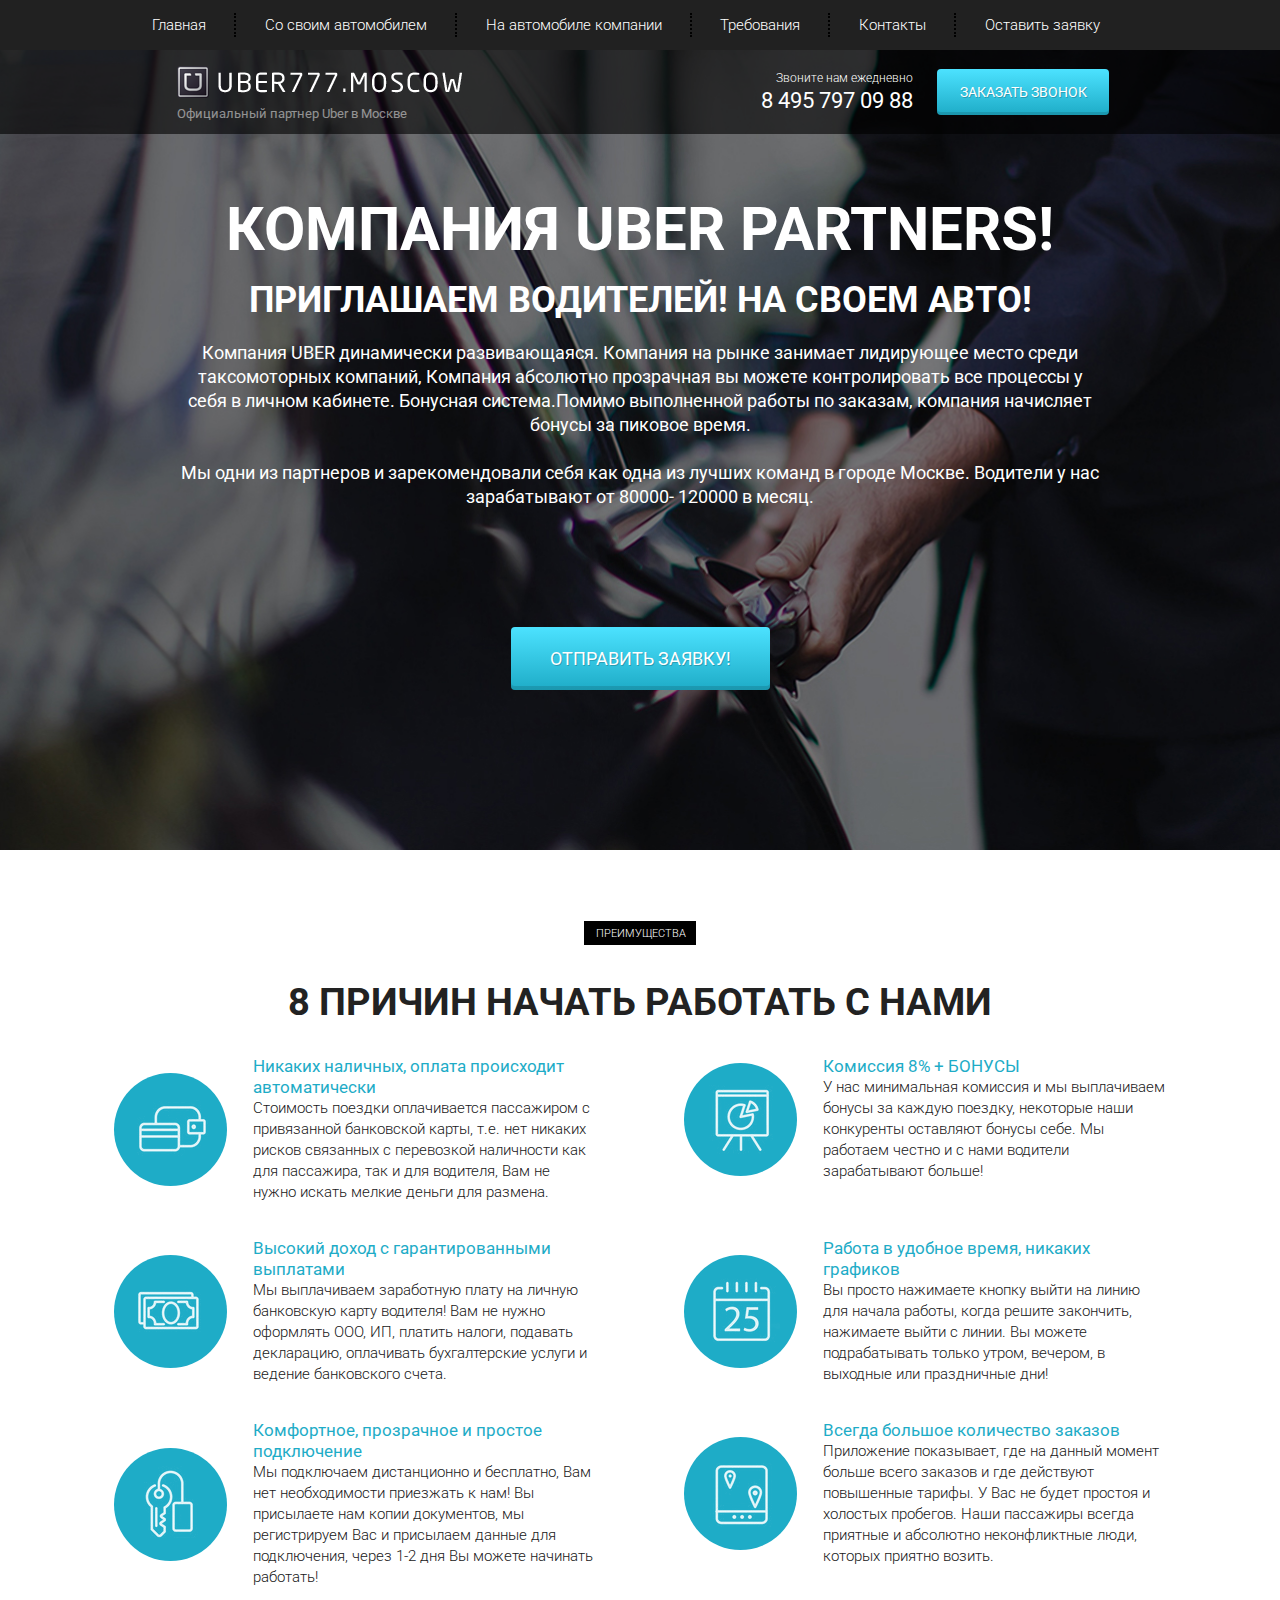
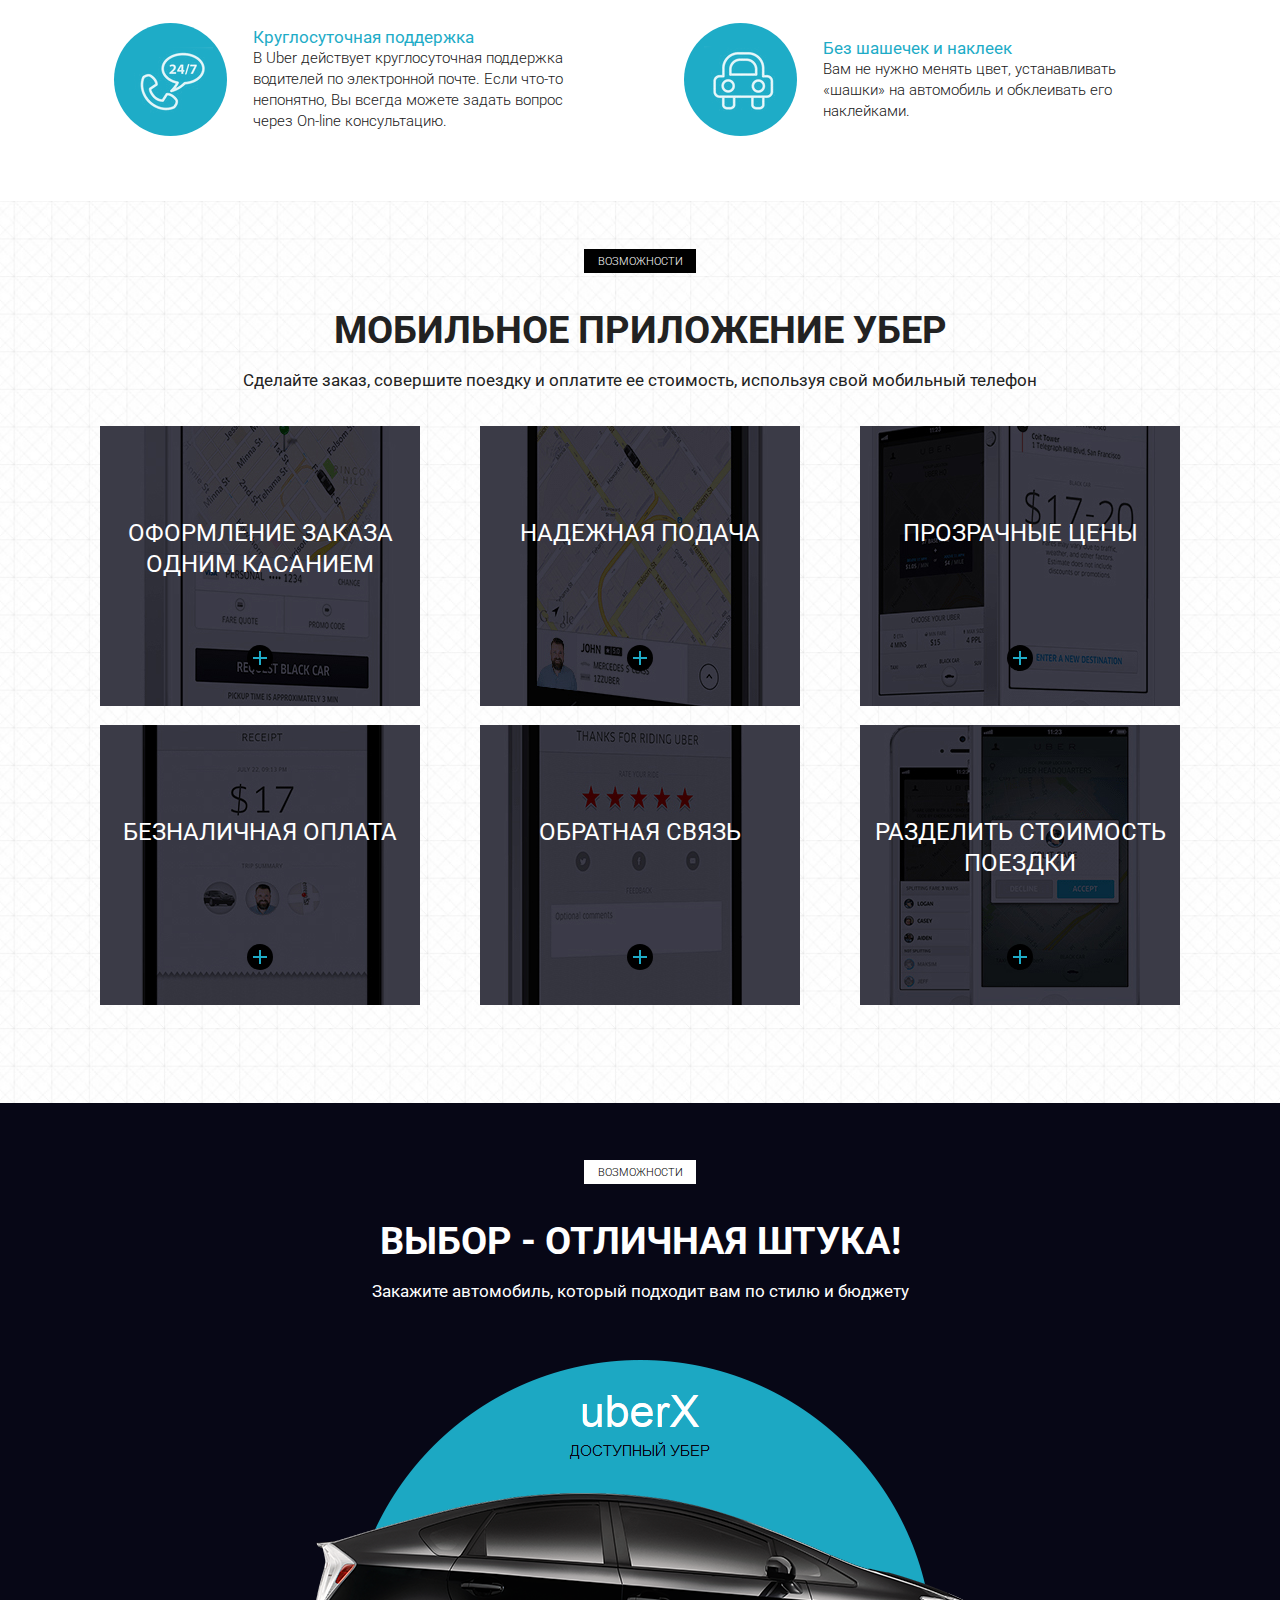
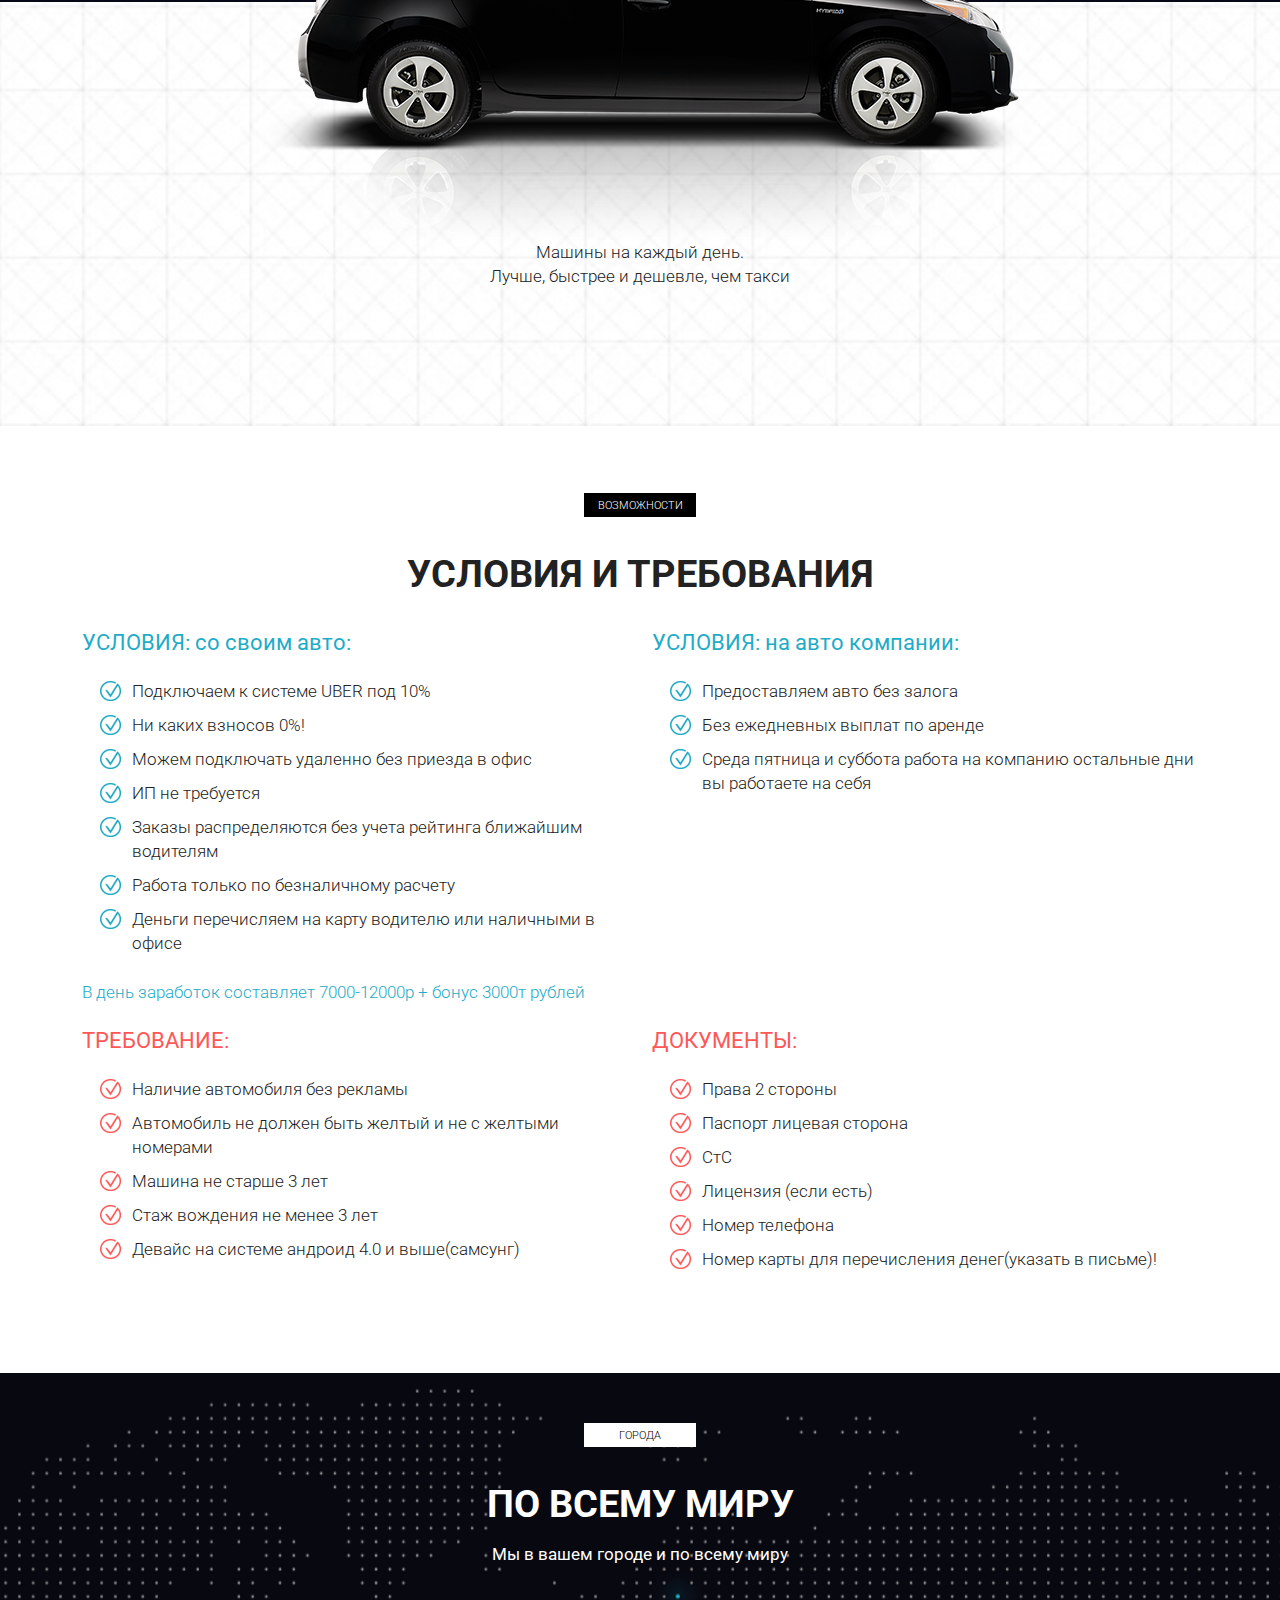
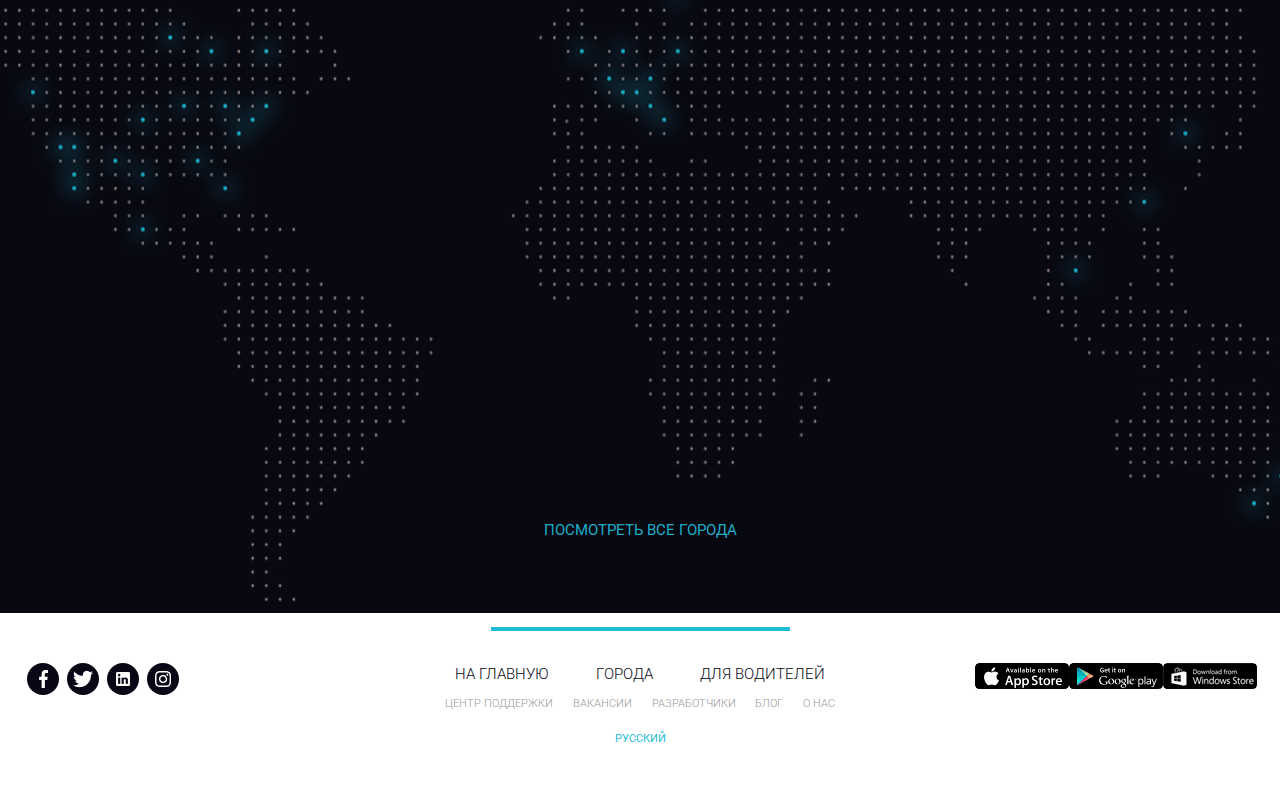
<file: src/index.html>
<!DOCTYPE html>
<html lang="ru">
  <head>
    <meta charset="UTF-8" />
    <meta name="viewport" content="width=device-width, initial-scale=1.0" />
    <meta http-equiv="X-UA-Compatible" content="ie=edge" />
    <title>Uber</title>
    <link rel="shortcut icon" href="icons/favicon.ico" type="image/x-icon" />
    <link
      href="https://fonts.googleapis.com/css?family=Roboto:300,400,700&amp;subset=cyrillic-ext"
      rel="stylesheet"
    />
    <link rel="stylesheet" href="css/bootstrap-reboot.min.css" />
    <link rel="stylesheet" href="css/bootstrap-grid.min.css" />
    <link rel="stylesheet" href="css/style.min.css" />
  </head>
  <body>
    <header>
      <nav>
        <div class="container">
          <ul class="menu">
            <li class="menu_item">
              <a href="#" class="menu_link">Главная</a>
            </li>
            <li class="menu_item">
              <a href="#require" class="menu_link">Со своим автомобилем</a>
            </li>
            <li class="menu_item">
              <a href="#require" class="menu_link">На автомобиле компании</a>
            </li>
            <li class="menu_item">
              <a href="#" class="menu_link">Требования</a>
            </li>
            <li class="menu_item">
              <a href="#" class="menu_link">Контакты</a>
            </li>
            <li class="menu_item">
              <a href="#" class="menu_link">Оставить заявку</a>
            </li>
          </ul>
        </div>
        <div class="hamburger">
          <span></span>
          <span></span>
          <span></span>
        </div>
      </nav>
      <div class="subheader">
        <div class="container">
          <div class="row">
            <div class="col-6 col-md-4 offset-md-1">
              <a href="#" class="subheader_logo"
                ><img src="img/first_case/Uber.png" alt="logo"
              /></a>
              <div class="subheader_official">
                Официальный партнер Uber в Москве
              </div>
            </div>

            <div class="xs-hidden col-md-3 offset-md-1 col-xl-2 offset-xl-2">
              <div class="subheader_call">Звоните нам ежедневно</div>
              <a href="tel:84957970988" class="subheader_phone"
                >8 495 797 09 88</a
              >
            </div>

            <div class="col-6 col-md-3 col-lg-2">
              <a href="tel:84957970988" class="subheader_phone xs-visible"
                >8 495 797 09 88</a
              >
              <button class="subheader_btn">заказать звонок</button>
            </div>
          </div>
        </div>
      </div>
    </header>

    <section class="promo">
      <div class="container">
        <div class="row">
          <div class="col-md-12 offset-md-0 col-lg-10 offset-lg-1">
            <h1 class="promo_header">КОМПАНИЯ UBER PARTNERS!</h1>
            <h2 class="promo_subheader">
              ПРИГЛАШАЕМ ВОДИТЕЛЕЙ! НА СВОЕМ АВТО!
            </h2>
            <div class="promo_descr">
              Компания UBER динамически развивающаяся. Компания на рынке
              занимает лидирующее место среди таксомоторных компаний, Компания
              абсолютно прозрачная вы можете контролировать все процессы у себя
              в личном кабинете. Бонуcная система.Помимо выполненной работы по
              заказам, компания начисляет бонусы за пиковое время.
              <br /><br />
              Мы одни из партнеров и зарекомендовали себя как одна из лучших
              команд в городе Москве. Водители у нас зарабатывают от 80000-
              120000 в месяц.
            </div>
            <button class="promo_btn">ОТПРАВИТЬ ЗАЯВКУ!</button>
          </div>
        </div>
      </div>
    </section>

    <section class="reasons">
      <div class="container">
        <div class="label">преимущества</div>
        <h2 class="title">8 причин начать работать с нами</h2>
        <div class="row">
          <div class="col-md-6">
            <div class="reasons_block">
              <div class="reasons_round">
                <img src="icons/second_case/no_cash.png" alt="reason" />
              </div>
              <div class="reasons_descr">
                <div class="reasons_subtitle">
                  Никаких наличных, оплата происходит автоматически
                </div>
                <div class="reasons_text">
                  Стоимость поездки оплачивается пассажиром с привязанной
                  банковской карты, т.е. нет никаких рисков связанных с
                  перевозкой наличности как для пассажира, так и для водителя,
                  Вам не нужно искать мелкие деньги для размена.
                </div>
              </div>
            </div>
          </div>
          <div class="col-md-6">
            <div class="reasons_block">
              <div class="reasons_round">
                <img src="icons/second_case/commission.png" alt="reason" />
              </div>
              <div class="reasons_descr">
                <div class="reasons_subtitle">Комиссия 8% + БОНУСЫ</div>
                <div class="reasons_text">
                  У нас минимальная комиссия и мы выплачиваем бонусы за каждую
                  поездку, некоторые наши конкуренты оставляют бонусы себе. Мы
                  работаем честно и с нами водители зарабатывают больше!
                </div>
              </div>
            </div>
          </div>
          <div class="col-md-6">
            <div class="reasons_block">
              <div class="reasons_round">
                <img src="icons/second_case/bill.png" alt="reason" />
              </div>
              <div class="reasons_descr">
                <div class="reasons_subtitle">
                  Высокий доход с гарантированными выплатами
                </div>
                <div class="reasons_text">
                  Мы выплачиваем заработную плату на личную банковскую карту
                  водителя! Вам не нужно оформлять ООО, ИП, платить налоги,
                  подавать декларацию, оплачивать бухгалтерские услуги и ведение
                  банковского счета.
                </div>
              </div>
            </div>
          </div>
          <div class="col-md-6">
            <div class="reasons_block">
              <div class="reasons_round">
                <img src="icons/second_case/calendar.png" alt="reason" />
              </div>
              <div class="reasons_descr">
                <div class="reasons_subtitle">
                  Работа в удобное время, никаких графиков
                </div>
                <div class="reasons_text">
                  Вы просто нажимаете кнопку выйти на линию для начала работы,
                  когда решите закончить, нажимаете выйти с линии. Вы можете
                  подрабатывать только утром, вечером, в выходные или
                  праздничные дни!
                </div>
              </div>
            </div>
          </div>
          <div class="col-md-6">
            <div class="reasons_block">
              <div class="reasons_round">
                <img src="icons/second_case/key.png" alt="reason" />
              </div>
              <div class="reasons_descr">
                <div class="reasons_subtitle">
                  Комфортное, прозрачное и простое подключение
                </div>
                <div class="reasons_text">
                  Мы подключаем дистанционно и бесплатно, Вам нет необходимости
                  приезжать к нам! Вы присылаете нам копии документов, мы
                  регистрируем Вас и присылаем данные для подключения, через 1-2
                  дня Вы можете начинать работать!
                </div>
              </div>
            </div>
          </div>
          <div class="col-md-6">
            <div class="reasons_block">
              <div class="reasons_round">
                <img src="icons/second_case/map.png" alt="reason" />
              </div>
              <div class="reasons_descr">
                <div class="reasons_subtitle">
                  Всегда большое количество заказов
                </div>
                <div class="reasons_text">
                  Приложение показывает, где на данный момент больше всего
                  заказов и где действуют повышенные тарифы. У Вас не будет
                  простоя и холостых пробегов. Наши пассажиры всегда приятные и
                  абсолютно неконфликтные люди, которых приятно возить.
                </div>
              </div>
            </div>
          </div>
          <div class="col-md-6">
            <div class="reasons_block">
              <div class="reasons_round">
                <img src="icons/second_case/support.png" alt="reason" />
              </div>
              <div class="reasons_descr">
                <div class="reasons_subtitle">Круглосуточная поддержка</div>
                <div class="reasons_text">
                  В Uber действует круглосуточная поддержка водителей по
                  электронной почте. Если что-то непонятно, Вы всегда можете
                  задать вопрос через On-line консультацию.
                </div>
              </div>
            </div>
          </div>
          <div class="col-md-6">
            <div class="reasons_block">
              <div class="reasons_round">
                <img src="icons/second_case/car.png" alt="reason" />
              </div>
              <div class="reasons_descr">
                <div class="reasons_subtitle">Без шашечек и наклеек</div>
                <div class="reasons_text">
                  Вам не нужно менять цвет, устанавливать «шашки» на автомобиль
                  и обклеивать его наклейками.
                </div>
              </div>
            </div>
          </div>
        </div>
      </div>
    </section>

    <section class="mobile">
      <div class="container">
        <div class="label">возможности</div>
        <h2 class="title">мобильное приложение убер</h2>
        <div class="subtitle">
          Сделайте заказ, совершите поездку и оплатите ее стоимость, используя
          свой мобильный телефон
        </div>

        <div class="row">
          <div class="col-md-6 col-xl-4">
            <div class="mobile_item mobile_item_1">
              <div class="mobile_item_subtitle">
                оформление заказа одним касанием
              </div>
              <div class="mobile_item_plus"></div>
            </div>
          </div>
          <div class="col-md-6 col-xl-4">
            <div class="mobile_item mobile_item_2">
              <div class="mobile_item_subtitle">надежная подача</div>
              <div class="mobile_item_plus"></div>
            </div>
          </div>
          <div class="col-md-6 col-xl-4">
            <div class="mobile_item mobile_item_3">
              <div class="mobile_item_subtitle">прозрачные цены</div>
              <div class="mobile_item_plus"></div>
            </div>
          </div>
          <div class="col-md-6 col-xl-4">
            <div class="mobile_item mobile_item_4">
              <div class="mobile_item_subtitle">безналичная оплата</div>
              <div class="mobile_item_plus"></div>
            </div>
          </div>
          <div class="col-md-6 col-xl-4">
            <div class="mobile_item mobile_item_5">
              <div class="mobile_item_subtitle">обратная связь</div>
              <div class="mobile_item_plus"></div>
            </div>
          </div>
          <div class="col-md-6 col-xl-4">
            <div class="mobile_item mobile_item_6">
              <div class="mobile_item_subtitle">
                разделить стоимость поездки
              </div>
              <div class="mobile_item_plus"></div>
            </div>
          </div>
        </div>
      </div>
    </section>

    <section class="choice">
      <div class="container">
        <div class="black"></div>
        <div class="label label_white">возможности</div>
        <h2 class="title title_white">Выбор - отличная штука!</h2>
        <div class="subtitle subtitle_white">
          Закажите автомобиль, который подходит вам по стилю и бюджету
        </div>

        <img src="img/4th_case/car.png" alt="uber car" class="choice_img" />
        <div class="choice_descr">
          Машины на каждый день.<br />
          Лучше, быстрее и дешевле, чем такси
        </div>
      </div>
    </section>
    <section class="require" id="require">
      <div class="container">
        <div class="label">возможности</div>
        <h2 class="title">условия и требования</h2>
        <div class="row">
          <div class="col-md-6">
            <div class="require_block require_block_nmb">
              <div class="require_title">УСЛОВИЯ: со своим авто:</div>
              <ul class="require_list">
                <li>Подключаем к системе UBER под 10%</li>
                <li>Ни каких взносов 0%!</li>
                <li>Можем подключать удаленно без приезда в офис</li>
                <li>ИП не требуется</li>
                <li>
                  Заказы распределяются без учета рейтинга ближайшим водителям
                </li>
                <li>Работа только по безналичному расчету</li>
                <li>
                  Деньги перечисляем на карту водителю или наличными в офисе
                </li>
              </ul>
              <div class="require_descr">
                В день заработок составляет 7000-12000р + бонус 3000т рублей
              </div>
            </div>
          </div>
          <div class="col-md-6">
            <div class="require_block require_block_nmb">
              <div class="require_title">УСЛОВИЯ: на авто компании:</div>
              <ul class="require_list">
                <li>Предоставляем авто без залога</li>
                <li>Без ежедневных выплат по аренде</li>
                <li>
                  Среда пятница и суббота работа на компанию остальные дни вы
                  работаете на себя
                </li>
              </ul>
            </div>
          </div>
          <div class="col-md-6">
            <div class="require_block require_block_nmb warning">
              <div class="require_title">ТРЕБОВАНИЕ:</div>
              <ul class="require_list">
                <li>Наличие автомобиля без рекламы</li>
                <li>
                  Автомобиль не должен быть желтый и не с желтыми номерами
                </li>
                <li>Машина не старше 3 лет</li>
                <li>Стаж вождения не менее 3 лет</li>
                <li>Девайс на системе андроид 4.0 и выше(самсунг)</li>
              </ul>
            </div>
          </div>
          <div class="col-md-6">
            <div class="reqire_block require_block_nmb warning">
              <div class="require_title">ДОКУМЕНТЫ:</div>
              <ul class="require_list">
                <li>Права 2 стороны</li>
                <li>Паспорт лицевая сторона</li>
                <li>СтС</li>
                <li>Лицензия (если есть)</li>
                <li>Номер телефона</li>
                <li>Номер карты для перечисления денег(указать в письме)!</li>
              </ul>
            </div>
          </div>
        </div>
      </div>
    </section>
    <section class="sities">
      <div class="container">
        <div class="label label_white">города</div>
        <h2 class="title title_white">по всему миру</h2>
        <div class="subtitle subtitle_white">
          Мы в вашем городе и по всему миру
        </div>
        <a href="#" class="all_sities">посмотреть все города</a>
      </div>
    </section>
    <footer>
      <div class="footer_divider"></div>
      <div class="footer_wrapper">
        <div>
          <div class="footer_social">
            <a href="#" class="footer_social_item">
              <img src="icons/footer/facebook.svg" alt="facebook" />
            </a>
            <a href="#" class="footer_social_item">
              <img src="icons/footer/twitter.svg" alt="twitter" />
            </a>
            <a href="#" class="footer_social_item">
              <img src="icons/footer/linkedin.svg" alt="linkedin" />
            </a>
            <a href="#" class="footer_social_item">
              <img src="icons/footer/instagram.svg" alt="instagram" />
            </a>
          </div>
        </div>
        <div>
          <div class="footer_links">
            <div class="footer_links_main">
              <a href="#">на главную</a>
              <a href="#">города</a>
              <a href="#">для водителей</a>
            </div>
            <div class="footer_links_sub">
              <a href="#">центр поддержки</a>
              <a href="#">вакансии</a>
              <a href="#">разработчики</a>
              <a href="#">блог</a>
              <a href="#">о нас</a>
            </div>
            <a href="#" class="footer_links_lang">Русский</a>
          </div>
        </div>
        <div>
          <div class="footer_mobile">
            <a href="#">
              <img src="icons/footer/app_store.png" alt="App Store" />
            </a>
            <a href="#">
              <img src="icons/footer/google_play.png" alt="Google play" />
            </a>
            <a href="#">
              <img src="icons/footer/windows_store.png" alt="Windows store" />
            </a>
          </div>
        </div>
      </div>
    </footer>
    <script src="js/script.js"></script>
  </body>
</html>
</file>
<file: src/css/style.min.css>
* {
  font-family: 'Roboto', sans-serif;
}
a {
  text-decoration: none;
}
header {
  position: relative;
  height: 50px;
}
nav {
  position: fixed;
  top: 0;
  left: 0;
  width: 100%;
  height: 50px;
  background-color: #212121;
  z-index: 5;
}
.menu {
  display: -webkit-box;
  display: -ms-flexbox;
  display: flex;
  -webkit-box-pack: justify;
  -ms-flex-pack: justify;
  justify-content: space-between;
  padding: 13px 70px;
  margin: 0;
  list-style-type: none;
}
.menu_link {
  color: #fff;
  font-size: 15px;
  font-weight: 300;
}
.menu_link:hover {
  text-decoration: none;
  color: #1eacc7;
}
.menu_item {
  border-right: 2px dotted #000;
  padding-right: 28px;
}
.menu_item:last-child {
  border-right: none;
}
.humburger {
  display: none;
}
.subheader {
  position: absolute;
  top: 50px;
  width: 100%;
  height: 84px;
  background-color: rgba(0, 0, 0, 0.6);
}
.subheader_logo {
  display: block;
  max-width: 100%;
  margin-top: 16px;
}
.subheader_official {
  margin-top: 6px;
  opacity: 0.5;
  color: #fff;
  font-size: 13px;
  font-weight: 400;
}
.subheader_call {
  color: #fff;
  font-size: 12px;
  font-weight: 300;
  margin-top: 19px;
  text-align: right;
}
.subheader_phone {
  display: block;
  margin-top: 8px;
  color: #fff;
  font-size: 22px;
  font-weight: 400;
  text-transform: uppercase;
  text-align: right;
  line-height: 12px;
}
.subheader_btn {
  margin-top: 19px;
  width: 172px;
  height: 46px;
  -webkit-box-shadow: inset 0 -3px 0 rgba(0, 0, 0, 0.12);
  box-shadow: inset 0 -3px 0 rgba(0, 0, 0, 0.12);
  border: none;
  border-radius: 4px;
  background-image: -webkit-gradient(
    linear,
    left bottom,
    left top,
    from(#1eacc7),
    to(#4ce2ff)
  );
  background-image: linear-gradient(to top, #1eacc7 0%, #4ce2ff 100%);
  text-shadow: 1px 1px 0 rgba(0, 0, 0, 0.21);
  color: #fff;
  font-size: 14px;
  font-weight: 400;
  text-transform: uppercase;
}
.subheader_btn:hover {
  background-image: none;
  background-color: #1eacc7;
}
.promo {
  min-height: 800px;
  background: url('../img/first_case/bg/uber_bg.jpg') center center/cover
    no-repeat;
  padding: 150px 0 135px 0;
}
.promo_header {
  color: #fff;
  font-weight: 700;
  text-transform: uppercase;
  font-size: 60px;
  line-height: 60px;
  margin: 0;
  text-align: center;
}
.promo_subheader {
  color: #fff;
  font-weight: 700;
  text-transform: uppercase;
  font-size: 36px;
  line-height: 36px;
  margin: 0;
  margin-top: 22px;
  text-align: center;
}
.promo_descr {
  color: #fff;
  font-size: 18px;
  font-weight: 400;
  line-height: 24px;
  text-align: center;
  margin-top: 23px;
}
.promo_btn {
  display: block;
  margin: 118px auto 0 auto;
  width: 259px;
  height: 63px;
  -webkit-box-shadow: inset 0 -4px 0 rgba(0, 0, 0, 0.12);
  box-shadow: inset 0 -4px 0 rgba(0, 0, 0, 0.12);
  border: none;
  border-radius: 4px;
  background-image: -webkit-gradient(
    linear,
    left bottom,
    left top,
    from(#1eacc7),
    to(#4ce2ff)
  );
  background-image: linear-gradient(to top, #1eacc7 0%, #4ce2ff 100%);
  text-shadow: 1px 1px 0 rgba(0, 0, 0, 0.21);
  color: #fff;
  font-size: 18px;
  font-weight: 400;
  text-transform: uppercase;
}
.promo_btn:hover {
  background-image: none;
  background-color: #1eacc7;
}
.reasons {
  padding: 71px 0 65px 0;
}
.reasons_block {
  display: -webkit-box;
  display: -ms-flexbox;
  display: flex;
  -webkit-box-pack: center;
  -ms-flex-pack: center;
  justify-content: center;
  -webkit-box-align: center;
  -ms-flex-align: center;
  align-items: center;
  margin-top: 35px;
}
.reasons_round {
  display: -webkit-box;
  display: -ms-flexbox;
  display: flex;
  -webkit-box-pack: center;
  -ms-flex-pack: center;
  justify-content: center;
  -webkit-box-align: center;
  -ms-flex-align: center;
  align-items: center;
  margin-right: 26px;
  width: 113px;
  height: 113px;
  background-color: #1eacc7;
  border-radius: 100%;
}
.reasons_descr {
  width: 343px;
}
.reasons_subtitle {
  line-height: 21px;
  color: #1eacc7;
  font-size: 17px;
  font-weight: 400;
}
.reasons_text {
  color: #202020;
  font-size: 15px;
  font-weight: 300;
  line-height: 21px;
}
.label {
  position: relative;
  margin: 0 auto;
  height: 24px;
  width: 112px;
  padding: 5px 12px;
  background-color: #000;
  color: #fff;
  font-size: 11px;
  font-weight: 300;
  text-transform: uppercase;
  text-align: center;
  z-index: 2;
}
.label_white {
  background-color: #fff;
  color: #000;
}
.label_min {
  width: 76px;
}
.title {
  position: relative;
  margin-bottom: 0;
  margin-top: 38px;
  color: #222;
  font-size: 38px;
  line-height: 38px;
  font-weight: 700;
  text-transform: uppercase;
  text-align: center;
  z-index: 2;
}
.title_white {
  color: #fff;
}
.subtitle {
  position: relative;
  margin-top: 19px;
  color: #222;
  font-size: 17px;
  font-weight: 400;
  text-align: center;
  z-index: 2;
}
.subtitle_white {
  color: #fff;
}
.mobile {
  min-height: 864px;
  padding: 48px 0 79px 0;
  background: url('../img/third_case/mobile_bg.png') center center/cover
    no-repeat;
}
.mobile .row {
  margin-top: 32px;
}
.mobile_item {
  position: relative;
  width: 320px;
  height: 280px;
  margin: 0 auto;
  margin-bottom: 19px;
  padding-top: 92px;
}
.mobile_item_1 {
  background: url('../img/third_case/1st_card.jpg') center center/cover
    no-repeat;
}
.mobile_item_2 {
  background: url('../img/third_case/2nd_card.jpg') center center/cover
    no-repeat;
}
.mobile_item_3 {
  background: url('../img/third_case/3rd_card.jpg') center center/cover
    no-repeat;
}
.mobile_item_4 {
  background: url('../img/third_case/4th_card.jpg') center center/cover
    no-repeat;
}
.mobile_item_5 {
  background: url('../img/third_case/5th_card.jpg') center center/cover
    no-repeat;
}
.mobile_item_6 {
  background: url('../img/third_case/6th_card.jpg') center center/cover
    no-repeat;
}
.mobile_item_subtitle {
  color: #fff;
  font-size: 24px;
  font-weight: 400;
  line-height: 31px;
  text-transform: uppercase;
  text-align: center;
}
.mobile_item_plus {
  display: -webkit-box;
  display: -ms-flexbox;
  display: flex;
  -webkit-box-pack: center;
  -ms-flex-pack: center;
  justify-content: center;
  -webkit-box-align: center;
  -ms-flex-align: center;
  align-items: center;
  position: absolute;
  bottom: 35px;
  left: 50%;
  -webkit-transform: translateX(-50%);
  transform: translateX(-50%);
  width: 26px;
  height: 26px;
  background-color: #000;
  margin: 0 auto;
  border-radius: 100%;
  cursor: pointer;
}
.mobile_item_plus:before {
  content: '';
  display: block;
  width: 14px;
  height: 2px;
  background-color: #1eacc7;
  -webkit-transition: 0.3s all;
  transition: 0.3s all;
}
.mobile_item_plus:after {
  content: '';
  position: absolute;
  left: 50%;
  -webkit-transform: translateX(-50%);
  transform: translateX(-50%);
  display: block;
  height: 14px;
  width: 2px;
  background-color: #1eacc7;
  -webkit-transition: 0.3s all;
  transition: 0.3s all;
}
.mobile_item_plus:hover:before,
.mobile_item_plus:hover:after {
  background-color: #ff5656;
}
.choice {
  position: relative;
  min-height: 895px;
  padding: 57px 0 138px 0;
  background: url('../img/4th_case/undercover.png') center center/cover
    no-repeat;
}
.choice_img {
  position: relative;
  display: block;
  margin: 56px auto 0 auto;
  z-index: 2;
}
.choice_descr {
  text-align: center;
  color: #222;
  font-size: 17px;
  font-weight: 300;
  line-height: 24px;
}
.choice .black {
  position: absolute;
  top: 0;
  left: 0;
  height: 499px;
  width: 100%;
  background-color: #070716;
  z-index: 1;
}
.require {
  padding: 67px 0 86px;
}
.require_block {
  margin: 33px 0;
}
.require_block_nmb {
  margin-bottom: 0;
}
.require_title {
  font-weight: 400;
  font-size: 22px;
  color: #1eacc7;
}
.require_list {
  list-style: none;
  padding-left: 50px;
  margin-top: 20px;
}
.require_list li {
  margin-bottom: 10px;
  font-weight: 300;
  font-size: 17px;
  line-height: 24px;
  color: #222;
  position: relative;
}
.require_list li:before {
  content: '';
  display: block;
  position: absolute;
  left: -32px;
  top: 2px;
  width: 21px;
  height: 20px;
  background: url('../icons/5th_case/check_blue.png') center center/cover
    no-repeat;
}
.require_descr {
  margin-top: 25px;
  font-size: 17px;
  font-weight: 300;
  line-height: 24px;
  color: #1eacc7;
}
.require .warning {
  margin-top: 20px;
}
.require .warning .require_title {
  color: #ff5656;
}
.require .warning .require_list li:before {
  background: url('../icons/5th_case/check_red.png') center center/cover
    no-repeat;
}
.sities {
  padding: 50px 0 23px;
  position: relative;
  min-height: 840px;
  background: url('../img/6th_case/world_bg.png') center center/cover no-repeat;
}
.sities .all_sities {
  position: absolute;
  left: 50%;
  -webkit-transform: translateX(-50%);
  transform: translateX(-50%);
  bottom: 49px;
  text-align: center;
  font-size: 15px;
  font-weight: 400;
  line-height: 68px;
  text-transform: uppercase;
  color: #1eacc7;
}
.sities .all_sities:hover {
  text-decoration: none;
  color: #fff;
}
footer {
  padding: 14px 23px 39px 23px;
}
footer a:hover {
  text-decoration: none;
}
.footer_divider {
  width: 299px;
  height: 4px;
  background-color: #1fbad6;
  margin: 0 auto;
}
.footer_wrapper {
  display: -webkit-box;
  display: -ms-flexbox;
  display: flex;
  -webkit-box-pack: justify;
  -ms-flex-pack: justify;
  justify-content: space-between;
  -webkit-box-align: start;
  -ms-flex-align: start;
  align-items: flex-start;
  padding-top: 32px;
}
.footer_wrapper > div {
  width: 33%;
}
.footer_wrapper > div:nth-child(3) {
  display: -webkit-box;
  display: -ms-flexbox;
  display: flex;
  -webkit-box-pack: end;
  -ms-flex-pack: end;
  justify-content: flex-end;
}
.footer_social {
  width: 160px;
  display: -webkit-box;
  display: -ms-flexbox;
  display: flex;
  -webkit-box-pack: justify;
  -ms-flex-pack: justify;
  justify-content: space-between;
}
.footer_social_item {
  display: -webkit-box;
  display: -ms-flexbox;
  display: flex;
  -webkit-box-pack: center;
  -ms-flex-pack: center;
  justify-content: center;
  -webkit-box-align: center;
  -ms-flex-align: center;
  align-items: center;
  margin: 0 4px;
  width: 32px;
  height: 32px;
  background-color: #070716;
  border-radius: 100%;
}
.footer_social_item img {
  color: #fff;
}
.footer_links {
  width: 390px;
  margin: 0 auto;
}
.footer_links_main {
  display: -webkit-box;
  display: -ms-flexbox;
  display: flex;
  -webkit-box-pack: justify;
  -ms-flex-pack: justify;
  justify-content: space-between;
  padding: 0 10px;
}
.footer_links_main a {
  color: #070716;
  font-size: 15px;
  font-weight: 300;
  text-transform: uppercase;
}
.footer_links_sub {
  display: -webkit-box;
  display: -ms-flexbox;
  display: flex;
  -webkit-box-pack: justify;
  -ms-flex-pack: justify;
  justify-content: space-between;
  margin-top: 10px;
}
.footer_links_sub a {
  color: #999;
  font-size: 11px;
  font-weight: 300;
  text-transform: uppercase;
}
.footer_links_lang {
  display: block;
  margin: 0 auto;
  color: #1fbad6;
  font-size: 11px;
  font-weight: 400;
  margin-top: 19px;
  text-transform: uppercase;
  text-align: center;
}
.footer_mobile {
  display: -webkit-box;
  display: -ms-flexbox;
  display: flex;
  -webkit-box-pack: right;
  -ms-flex-pack: right;
  justify-content: right;
}
.xs-visible {
  display: none;
}
@media (max-width: 1199px) {
  .menu_item {
    padding-right: 20px;
  }
  .menu_link {
    font-size: 13px;
  }
  .promo_header {
    font-size: 50px;
  }
  .reasons_block {
    -webkit-box-align: start;
    -ms-flex-align: start;
    align-items: flex-start;
  }
  .reasons_descr {
    width: 300px;
  }
  .footer_wrapper > div {
    width: 50%;
  }
  .footer_wrapper > div:nth-child(1) {
    width: 25%;
  }
  .footer_wrapper > div:nth-child(3) {
    width: 25%;
    display: -webkit-box;
    display: -ms-flexbox;
    display: flex;
    -webkit-box-pack: end;
    -ms-flex-pack: end;
    justify-content: flex-end;
  }
  .footer_mobile {
    display: -webkit-box;
    display: -ms-flexbox;
    display: flex;
  }
  .footer_mobile a {
    margin: 0 3px;
  }
  .footer_mobile a img {
    width: 100%;
  }
}
@media (max-width: 991px) {
  .menu_item {
    padding-right: 8px;
  }
  .menu_link {
    font-size: 10px;
  }
  .subheader_logo img {
    width: 100%;
  }
  .subheader_official {
    font-size: 11px;
  }
  .subheader_phone {
    font-size: 18px;
  }
  .subheader_btn {
    width: 100%;
    margin-top: 21px;
    height: 40px;
  }
  .subheader_btn:hover {
    background-image: -webkit-gradient(
      linear,
      left bottom,
      left top,
      from(#1eacc7),
      to(#4ce2ff)
    );
    background-image: linear-gradient(to top, #1eacc7 0%, #4ce2ff 100%);
  }
  .promo_header {
    font-size: 40px;
  }
  .promo_subheader {
    font-size: 30px;
  }
  .reasons_block {
    -webkit-box-orient: vertical;
    -webkit-box-direction: normal;
    -ms-flex-direction: column;
    flex-direction: column;
    -webkit-box-align: center;
    -ms-flex-align: center;
    align-items: center;
  }
  .reasons_round {
    margin-right: 0;
  }
  .reasons_descr {
    width: 300px;
    margin-top: 20px;
  }
  .choice {
    min-height: 800px;
  }
  .choice_img {
    width: 100%;
  }
  .world {
    min-height: 650px;
  }
  .footer_wrapper {
    -ms-flex-wrap: wrap;
    flex-wrap: wrap;
  }
  .footer_wrapper > div {
    width: 100%;
    display: -webkit-box;
    display: -ms-flexbox;
    display: flex;
    -webkit-box-pack: center;
    -ms-flex-pack: center;
    justify-content: center;
    margin-bottom: 20px;
  }
  .footer_wrapper > div:nth-child(1) {
    width: 100%;
  }
  .footer_wrapper > div:nth-child(3) {
    width: 100%;
    -webkit-box-pack: center;
    -ms-flex-pack: center;
    justify-content: center;
  }
}
@media (max-width: 767px) {
  .menu {
    position: fixed;
    -webkit-box-orient: vertical;
    -webkit-box-direction: normal;
    -ms-flex-direction: column;
    flex-direction: column;
    -webkit-box-pack: center;
    -ms-flex-pack: center;
    justify-content: center;
    -webkit-box-align: center;
    -ms-flex-align: center;
    align-items: center;
    top: 0;
    left: -100%;
    width: 50%;
    height: 100hv;
    padding: 20px 15px;
    background-color: rgba(0, 0, 0, 1);
    -webkit-transition: 0.6s all;
    transition: 0.6s all;
  }
  .menu_active {
    left: 0;
  }
  .menu_item {
    padding-right: 0;
    border: none;
    margin: 10px 0;
  }
  .menu_link {
    font-size: 20px;
  }
  .hamburger {
    display: block;
    position: absolute;
    right: 10px;
    top: 50%;
    -webkit-transform: translateY(-50%);
    transform: translateY(-50%);
    width: 26px;
    height: 12px;
  }
  .hamburger span {
    display: block;
    height: 2px;
    width: 100%;
    background-color: #fff;
    margin-bottom: 2px;
    -webkit-transition: 0.5s all;
    transition: 0.5s all;
  }
  .hamburger_active span {
    margin-bottom: -2px;
  }
  .hamburger_active span:nth-child(1) {
    -webkit-transform: translateY(3px) rotate(-45deg);
    transform: translateY(3px) rotate(-45deg);
  }
  .hamburger_active span:nth-child(2) {
    display: none;
  }
  .hamburger_active span:nth-child(3) {
    -webkit-transform: translateY(3px) rotate(45deg);
    transform: translateY(3px) rotate(45deg);
  }
  .xs-hidden {
    display: none;
  }
  .xs-visible {
    display: block;
  }
  .subheader_phone {
    display: block;
    margin-top: 10px;
    font-weight: 400;
    font-size: 14px;
    text-align: center;
    text-transform: uppercase;
    color: #fff;
  }
  .subheader_btn {
    width: 200px;
    height: 35px;
    display: block;
    margin: 0 auto;
    margin-top: 10px;
  }
  .subheader_btn:hover {
    background-image: -webkit-gradient(
      linear,
      left bottom,
      left top,
      from(#1eacc7),
      to(#4ce2ff)
    );
    background-image: linear-gradient(to top, #1eacc7 0%, #4ce2ff 100%);
  }
  .promo_header {
    font-size: 40px;
    line-height: 45px;
  }
  .sities {
    min-height: 600px;
  }
}
@media (max-width: 575px) {
  .subheader {
    height: 60px;
  }
  .subheader_logo {
    margin-top: 20px;
  }
  .subheader_official {
    display: none;
  }
  .subheader_phone {
    font-size: 12px;
    font-weight: 400;
    text-transform: uppercase;
    margin-top: 10px;
  }
  .subheader_btn {
    width: 110px;
    height: 22px;
    font-size: 10px;
    margin-top: 8px;
  }
  .subheader_btn:hover {
    background-image: -webkit-gradient(
      linear,
      left bottom,
      left top,
      from(#1eacc7),
      to(#4ce2ff)
    );
    background-image: linear-gradient(to top, #1eacc7 0%, #4ce2ff 100%);
  }
  .promo {
    min-height: 400px;
    padding: 93px 0 35px;
  }
  .promo_header {
    margin-top: 40px;
    font-size: 30px;
    line-height: 35px;
  }
  .promo_subheader {
    font-size: 20px;
    line-height: 25px;
    margin-top: 20px;
  }
  .promo_descr {
    display: none;
  }
  .promo_btn {
    margin-top: 45px;
    width: 210px;
    height: 50px;
  }
  .promo_btn:hover {
    background-image: -webkit-gradient(
      linear,
      left bottom,
      left top,
      from(#1eacc7),
      to(#4ce2ff)
    );
    background-image: linear-gradient(to top, #1eacc7 0%, #4ce2ff 100%);
  }
  .menu {
    width: 80%;
  }
  .menu_item {
    width: 100%;
    text-align: center;
    padding: 5px 0;
  }
  .menu_link {
    display: block;
  }
  .reasons {
    padding: 22px 0 36px;
  }
  .reasons_block {
    margin-top: 26px;
  }
  .reasons_round {
    width: 100px;
    height: 100px;
  }
  .reasons_descr {
    width: 100%;
    margin-top: 27px;
  }
  .mobile_item {
    width: 270px;
    height: 254px;
    margin-bottom: 30px;
  }
  .mobile_item_subtitle {
    font-weight: 400;
    font-size: 20px;
    line-height: 31px;
    text-align: center;
    text-transform: uppercase;
  }
  .choice {
    padding: 25px 0 33px 0;
    min-height: 390px;
    background: #000;
  }
  .choice .title {
    display: none;
  }
  .choice .subtitle {
    display: none;
  }
  .choice_img {
    margin-top: 35px;
  }
  .choice_descr {
    margin-top: 23px;
    color: #fff;
    font-size: 17px;
    font-weight: 300;
    line-height: 24px;
  }
  .choice .black {
    display: none;
  }
  .title {
    font-size: 16px;
    margin-top: 15px;
    line-height: 16px;
  }
  .subtitle {
    font-weight: 400;
    font-size: 14px;
    line-height: 21px;
    text-align: center;
  }
  .sities .all_sities {
    font-size: 10px;
  }
  footer {
    padding: 25px 0 20px 0;
  }
  .footer_divider {
    width: 253px;
    margin: 0 auto;
  }
  .footer_wrapper {
    padding-top: 22px;
  }
  .footer_wrapper > div {
    margin-bottom: 20px;
  }
  .footer_wrapper > div:nth-child(1) {
    -webkit-box-ordinal-group: 3;
    -ms-flex-order: 2;
    order: 2;
  }
  .footer_wrapper > div:nth-child(2) {
    -webkit-box-ordinal-group: 2;
    -ms-flex-order: 1;
    order: 1;
  }
  .footer_wrapper > div:nth-child(3) {
    -webkit-box-ordinal-group: 4;
    -ms-flex-order: 3;
    order: 3;
  }
  .footer_links {
    width: 290px;
  }
  .footer_links_main {
    padding: 0;
    font-size: 14px;
  }
  .footer_links_sub {
    -ms-flex-wrap: wrap;
    flex-wrap: wrap;
    -webkit-box-pack: center;
    -ms-flex-pack: center;
    justify-content: center;
  }
  .footer_links_sub a {
    margin: 0 7px;
  }
  .footer_links_lang {
    margin-top: 10px;
  }
}
</file>
